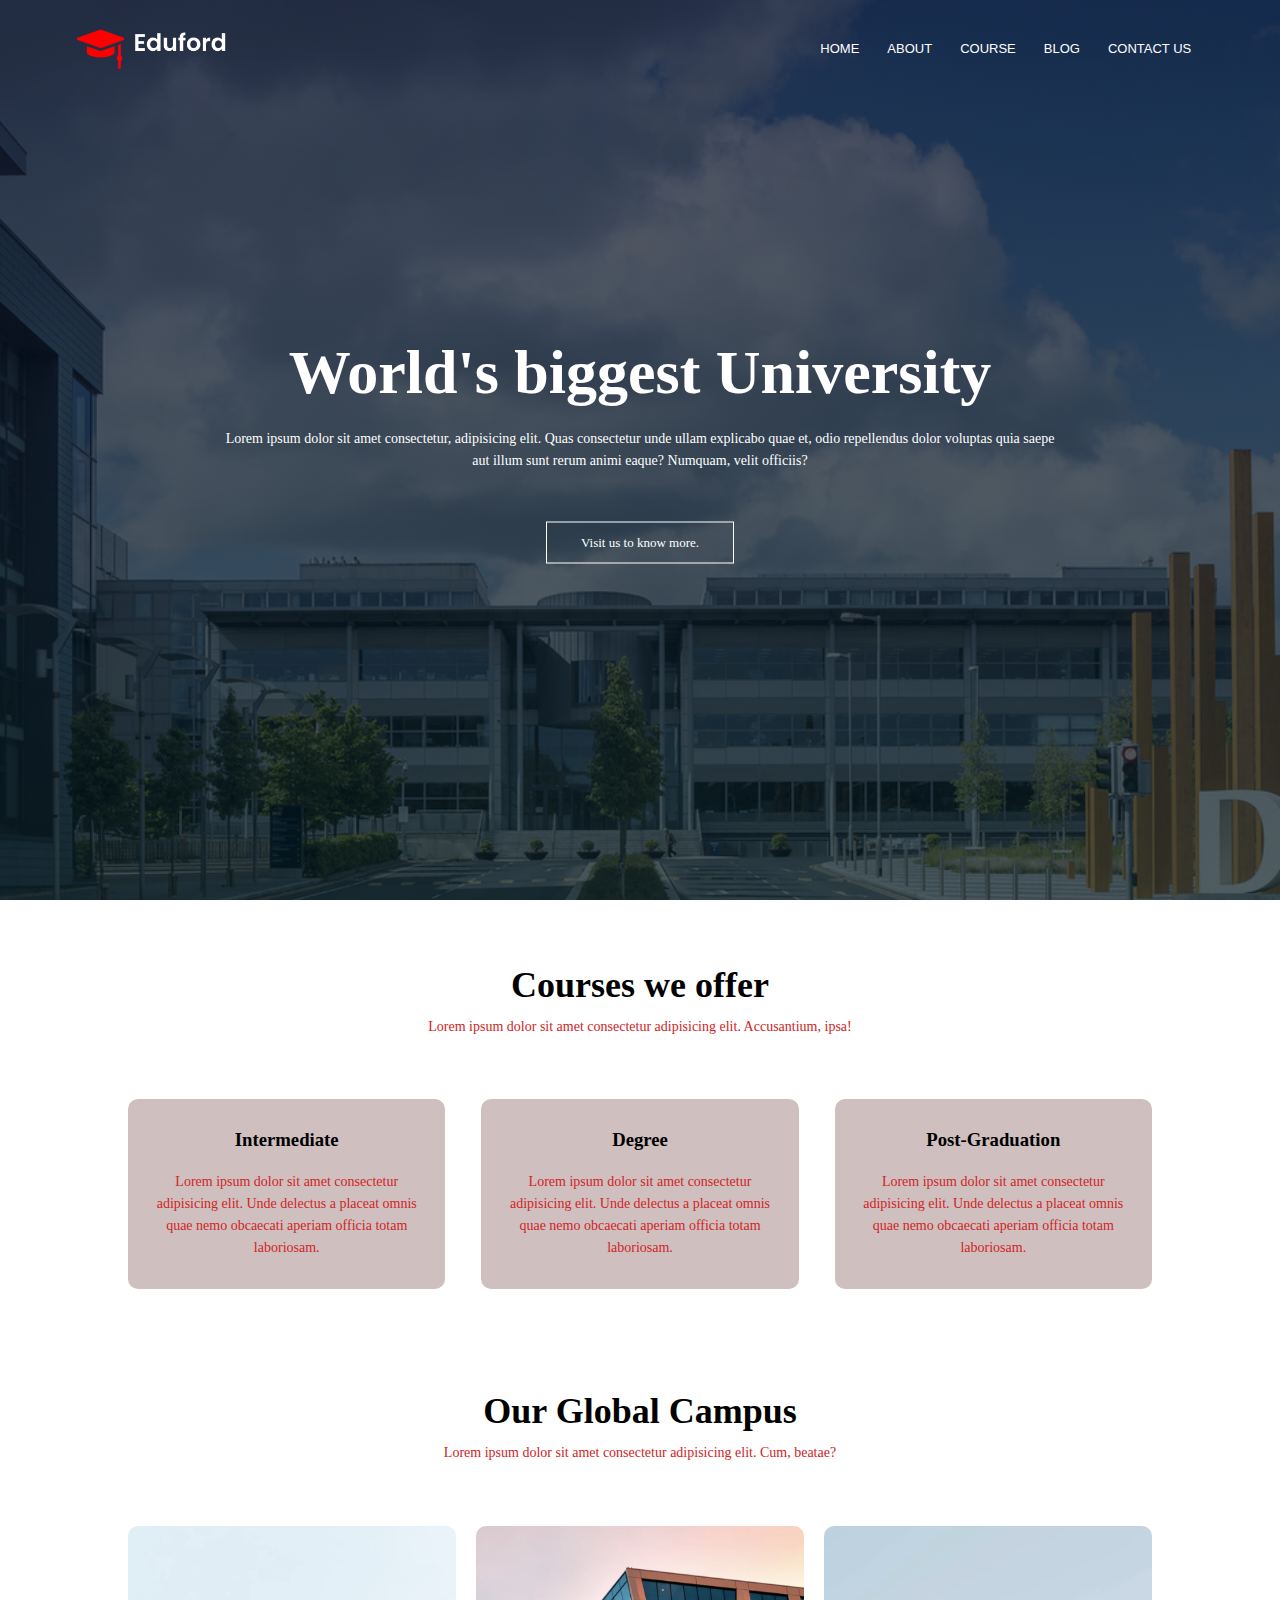
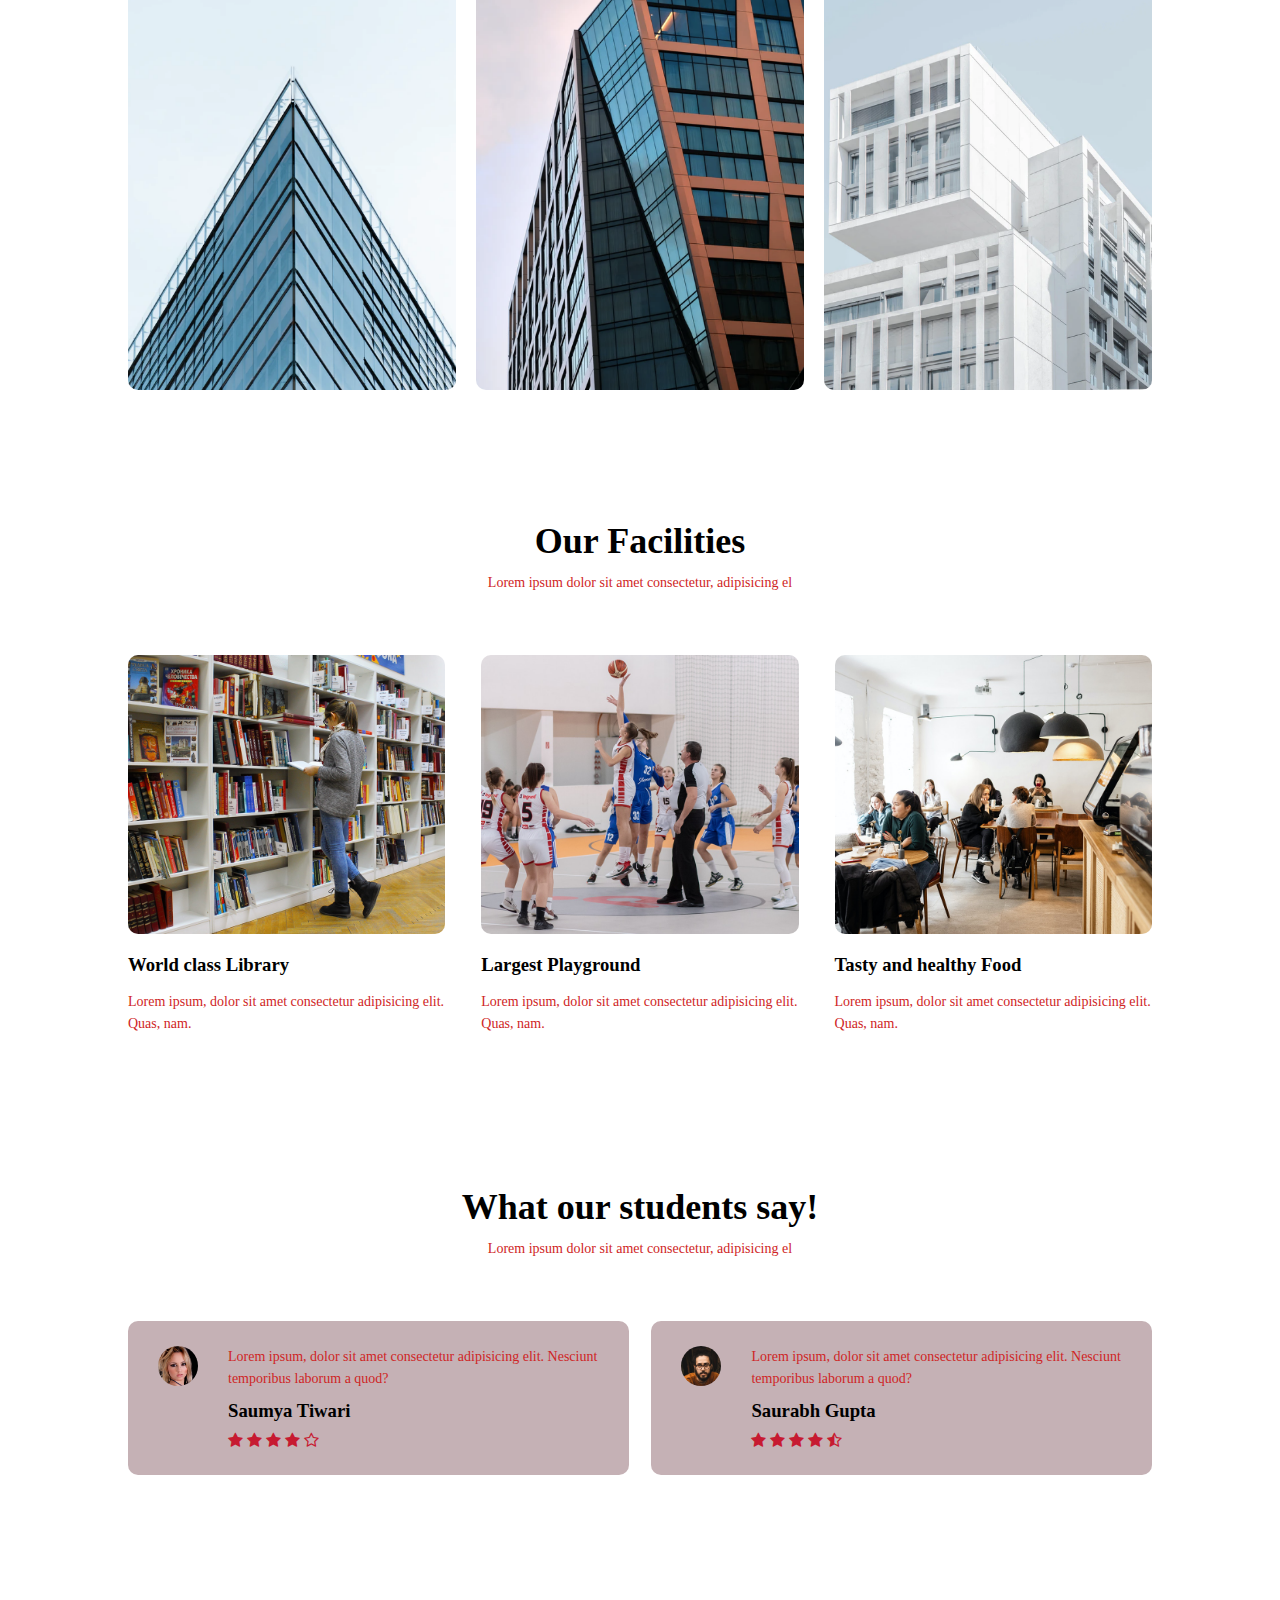
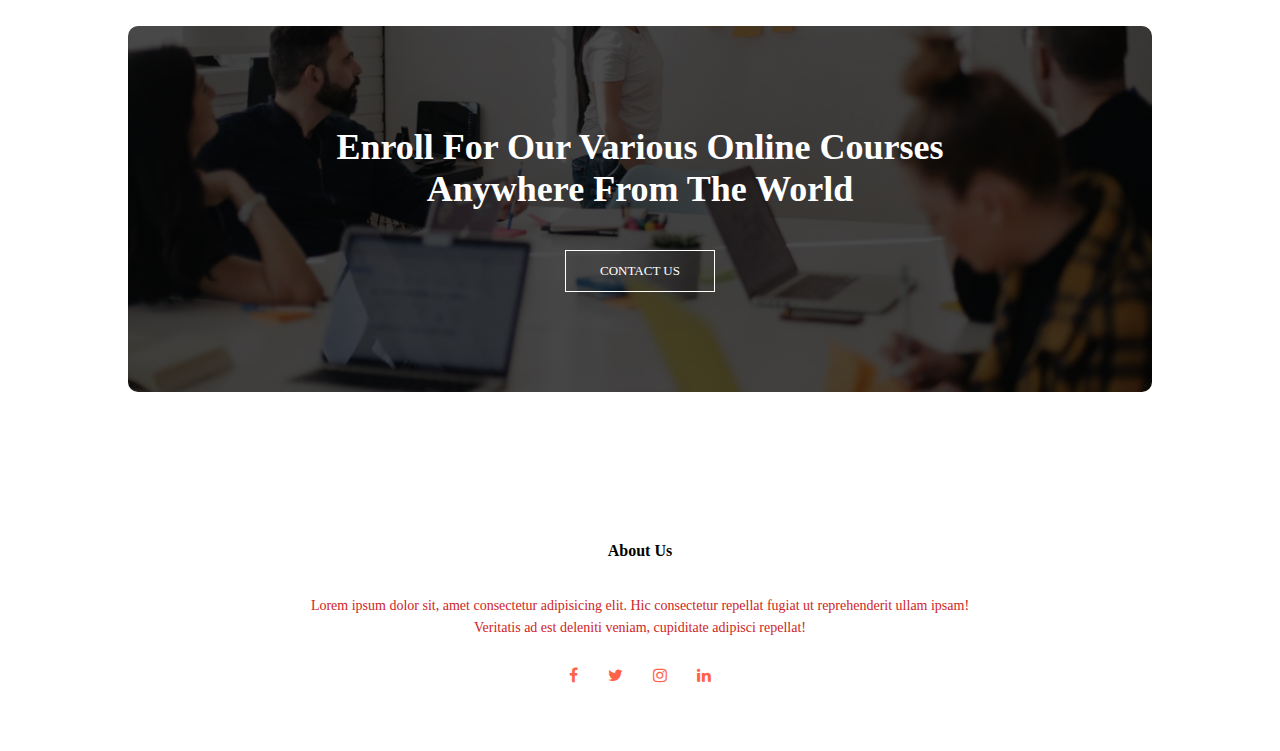
<file: College website/index.html>
<!DOCTYPE html>
<html lang="en">

<head>
    <meta charset="UTF-8">
    <meta http-equiv="X-UA-Compatible" content="IE=edge">
    <meta name="viewport" content="width=device-width, initial-scale=1.0">
    <title>University Website</title>
    <link rel="stylesheet" href="style.css">
    <link rel="preconnect" href="https://fonts.googleapis.com">
    <link rel="preconnect" href="https://fonts.gstatic.com" crossorigin>
    <link rel="stylesheet"
        href="https://stackpath.bootstrapcdn.com/font-awesome/4.7.0/css/font-awesome.min.css">

</head>

<body>
    <section class="header">
        <nav>
            <a href="index.html"><img src="images/logo.png" alt="image"></a>
            <div class="nav-links" id="navLinks">
                <i class="fa fa-times" onclick="hideMenu()"></i>
                <ul>
                    <li><a href="index.html">HOME</a></li>
                    <li><a href="about.html">ABOUT</a></li>
                    <li><a href="course.html">COURSE</a></li>
                    <li><a href="blog.html">BLOG</a></li>
                    <li><a href="contact.html">CONTACT US</a></li>
                </ul>
            </div>
            <i class="fa fa-bars" onclick="showMenu()"></i>
        </nav>
        <div class="text-box">
            <h1>World's biggest University</h1>
            <p>Lorem ipsum dolor sit amet consectetur, adipisicing elit. Quas consectetur unde ullam explicabo quae et,
                odio repellendus dolor voluptas quia saepe <br> aut illum sunt rerum animi eaque? Numquam, velit
                officiis?
            </p>
            <a href="" class="hero-btn">Visit us to know more.</a>

        </div>
    </section>



    <!-- COURSE -->
    <section class="course">
        <h1>Courses we offer</h1>
        <p>Lorem ipsum dolor sit amet consectetur adipisicing elit. Accusantium, ipsa!</p>


        <div class="row">
            <div class="course-col">
                <h3>Intermediate</h3>
                <p>Lorem ipsum dolor sit amet consectetur adipisicing elit. Unde delectus a placeat omnis quae nemo
                    obcaecati aperiam officia totam laboriosam.</p>
            </div>


            <div class="course-col">
                <h3>Degree</h3>
                <p>Lorem ipsum dolor sit amet consectetur adipisicing elit. Unde delectus a placeat omnis quae nemo
                    obcaecati aperiam officia totam laboriosam.</p>
            </div>
            <div class="course-col">
                <h3>Post-Graduation</h3>
                <p>Lorem ipsum dolor sit amet consectetur adipisicing elit. Unde delectus a placeat omnis quae nemo
                    obcaecati aperiam officia totam laboriosam.</p>
            </div>

        </div>
    </section>



    <!-- Campus -->
    <section class="campus">
        <h1>Our Global Campus</h1>
        <p>Lorem ipsum dolor sit amet consectetur adipisicing elit. Cum, beatae?</p>
        <div class="row">
            <div class="campus-col">
                <img src="images/london.png" alt="image">
                <div class="layer">
                    <h3>LONDON</h3>
                </div>
            </div>
            <div class="campus-col">
                <img src="images/newyork.png" alt="image">
                <div class="layer">
                    <h3>NEW YORK</h3>
                </div>
            </div>
            <div class="campus-col">
                <img src="images/washington.png" alt="image">
                <div class="layer">
                    <h3>WASHINGTON</h3>
                </div>
            </div>
        </div>
    </section>




    <!-- Facilities -->


    <section class="facilities">
        <h1>Our Facilities</h1>
        <p>Lorem ipsum dolor sit amet consectetur, adipisicing el</p>
        <div class="row">
            <div class="facilities-col">
                <img src="images/library.png" alt="image">
                <h3>World class Library</h3>
                <p>Lorem ipsum, dolor sit amet consectetur adipisicing elit. Quas, nam.</p>
            </div>
            <div class="facilities-col">
                <img src="images/basketball.png" alt="image">
                <h3>Largest Playground</h3>
                <p>Lorem ipsum, dolor sit amet consectetur adipisicing elit. Quas, nam.</p>
            </div>
            <div class="facilities-col">
                <img src="images/cafeteria.png" alt="image">
                <h3>Tasty and healthy Food</h3>
                <p>Lorem ipsum, dolor sit amet consectetur adipisicing elit. Quas, nam.</p>
            </div>
        </div>

    </section>

    <!-- testimonials -->
    <section class="testimonials">
        <h1>What our students say!</h1>
        <p>Lorem ipsum dolor sit amet consectetur, adipisicing el</p>
        <div class="row">

            <div class="testimonial-col">
                <img src="images/user1.jpg" alt="image">
                <div>
                    <p>Lorem ipsum, dolor sit amet consectetur adipisicing elit. Nesciunt temporibus laborum a quod?</p>
                    <h3>Saumya Tiwari</h3>
                    <i class="fa fa-star"></i>
                    <i class="fa fa-star"></i>
                    <i class="fa fa-star"></i>
                    <i class="fa fa-star"></i>
                    <i class="fa fa-star-o"></i>
                </div>
            </div>
            <div class="testimonial-col">
                <img src="images/user2.jpg" alt="image">
                <div>
                    <p>Lorem ipsum, dolor sit amet consectetur adipisicing elit. Nesciunt temporibus laborum a quod?</p>
                    <h3>Saurabh Gupta</h3>
                    <i class="fa fa-star"></i>
                    <i class="fa fa-star"></i>
                    <i class="fa fa-star"></i>
                    <i class="fa fa-star"></i>
                    <i class="fa fa-star-half-o"></i>
                </div>
            </div>
        </div>
    </section>
    <!-- call to action -->
    <section class="cta">
        <h1>Enroll For Our Various Online Courses <br>Anywhere From The World</h1>
        <a href="" class="hero-btn">CONTACT US</a>
    </section>


    <!-- footer -->
    <section class="footer">
        <h4>About Us</h4>
        <p>Lorem ipsum dolor sit, amet consectetur adipisicing elit. Hic consectetur repellat fugiat ut reprehenderit
            ullam ipsam! <br>Veritatis ad est deleniti veniam, cupiditate adipisci repellat!</p>
        <div class="icons">
            <i class="fa fa-facebook"></i>
            <i class="fa fa-twitter"></i>
            <i class="fa fa-instagram"></i>
            <i class="fa fa-linkedin"></i>
        </div>
        <p></p>
    </section>




    <!-- Js code for toggle menu -->
    <script>
        var navLinks = document.getElementById("navLinks");
        function showMenu() {
            navLinks.style.right = "0";
        }
        function hideMenu() {
            navLinks.style.right = "-200px";
        }
    </script>
</body>

</html>
</file>
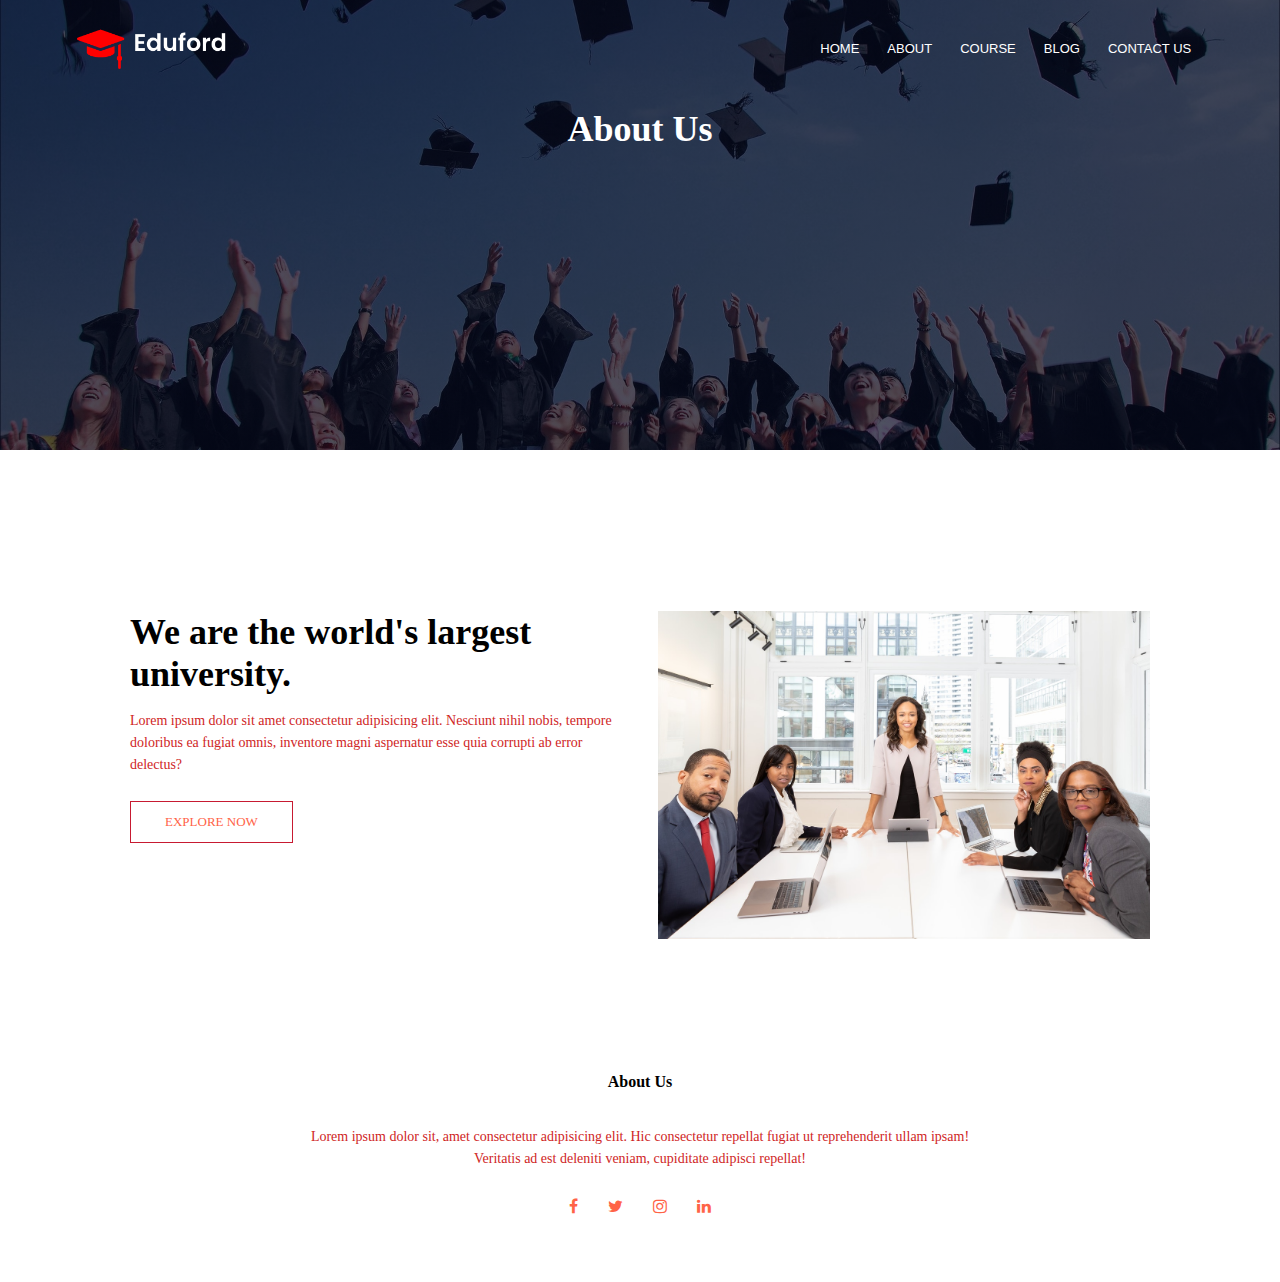
<file: College website/about.html>
<!DOCTYPE html>
<html lang="en">

<head>
    <meta charset="UTF-8">
    <meta http-equiv="X-UA-Compatible" content="IE=edge">
    <meta name="viewport" content="width=device-width, initial-scale=1.0">
    <title>University Website</title>
    <link rel="stylesheet" href="style.css">
    <link rel="preconnect" href="https://fonts.googleapis.com">
    <link rel="preconnect" href="https://fonts.gstatic.com" crossorigin>
    <link rel="stylesheet" href="https://stackpath.bootstrapcdn.com/font-awesome/4.7.0/css/font-awesome.min.css">

</head>

<body>
    <!-- headeer -->
    <section class="sub-header">
        <nav>
            <a href="index.html"><img src="images/logo.png" alt="image"></a>
            <div class="nav-links" id="navLinks">
                <i class="fa fa-times" onclick="hideMenu()"></i>
                <ul>
                    <li><a href="index.html">HOME</a></li>
                    <li><a href="about.html">ABOUT</a></li>
                    <li><a href="course.html">COURSE</a></li>
                    <li><a href="blog.html">BLOG</a></li>
                    <li><a href="contact.html">CONTACT US</a></li>
                </ul>
            </div>
            <i class="fa fa-bars" onclick="showMenu()"></i>
        </nav>
        <h1>About Us</h1>
    </section>


    <!-- about us content -->
    <section class="about-us">
        <div class="row">
            <div class="about-col">
                <h1>We are the world's largest university.</h1>
                <p>Lorem ipsum dolor sit amet consectetur adipisicing elit. Nesciunt nihil nobis, tempore doloribus ea
                    fugiat omnis, inventore magni aspernatur esse quia corrupti ab error delectus?</p>
                 <a href="" class="hero-btn red-btn">EXPLORE NOW</a>   
            </div>
            <div class="about-col">
                <img src="images/about.jpg" alt="image">

            </div>
        </div>
    </section>




    <!-- footer -->
    <section class="footer">
        <h4>About Us</h4>
        <p>Lorem ipsum dolor sit, amet consectetur adipisicing elit. Hic consectetur repellat fugiat ut reprehenderit
            ullam ipsam! <br>Veritatis ad est deleniti veniam, cupiditate adipisci repellat!</p>
        <div class="icons">
            <i class="fa fa-facebook"></i>
            <i class="fa fa-twitter"></i>
            <i class="fa fa-instagram"></i>
            <i class="fa fa-linkedin"></i>
        </div>
        <p></p>
    </section>




    <!-- Js code for toggle menu -->
    <script>
        var navLinks = document.getElementById("navLinks");
        function showMenu() {
            navLinks.style.right = "0";
        }
        function hideMenu() {
            navLinks.style.right = "-200px";
        }
    </script>
</body>

</html>
</file>
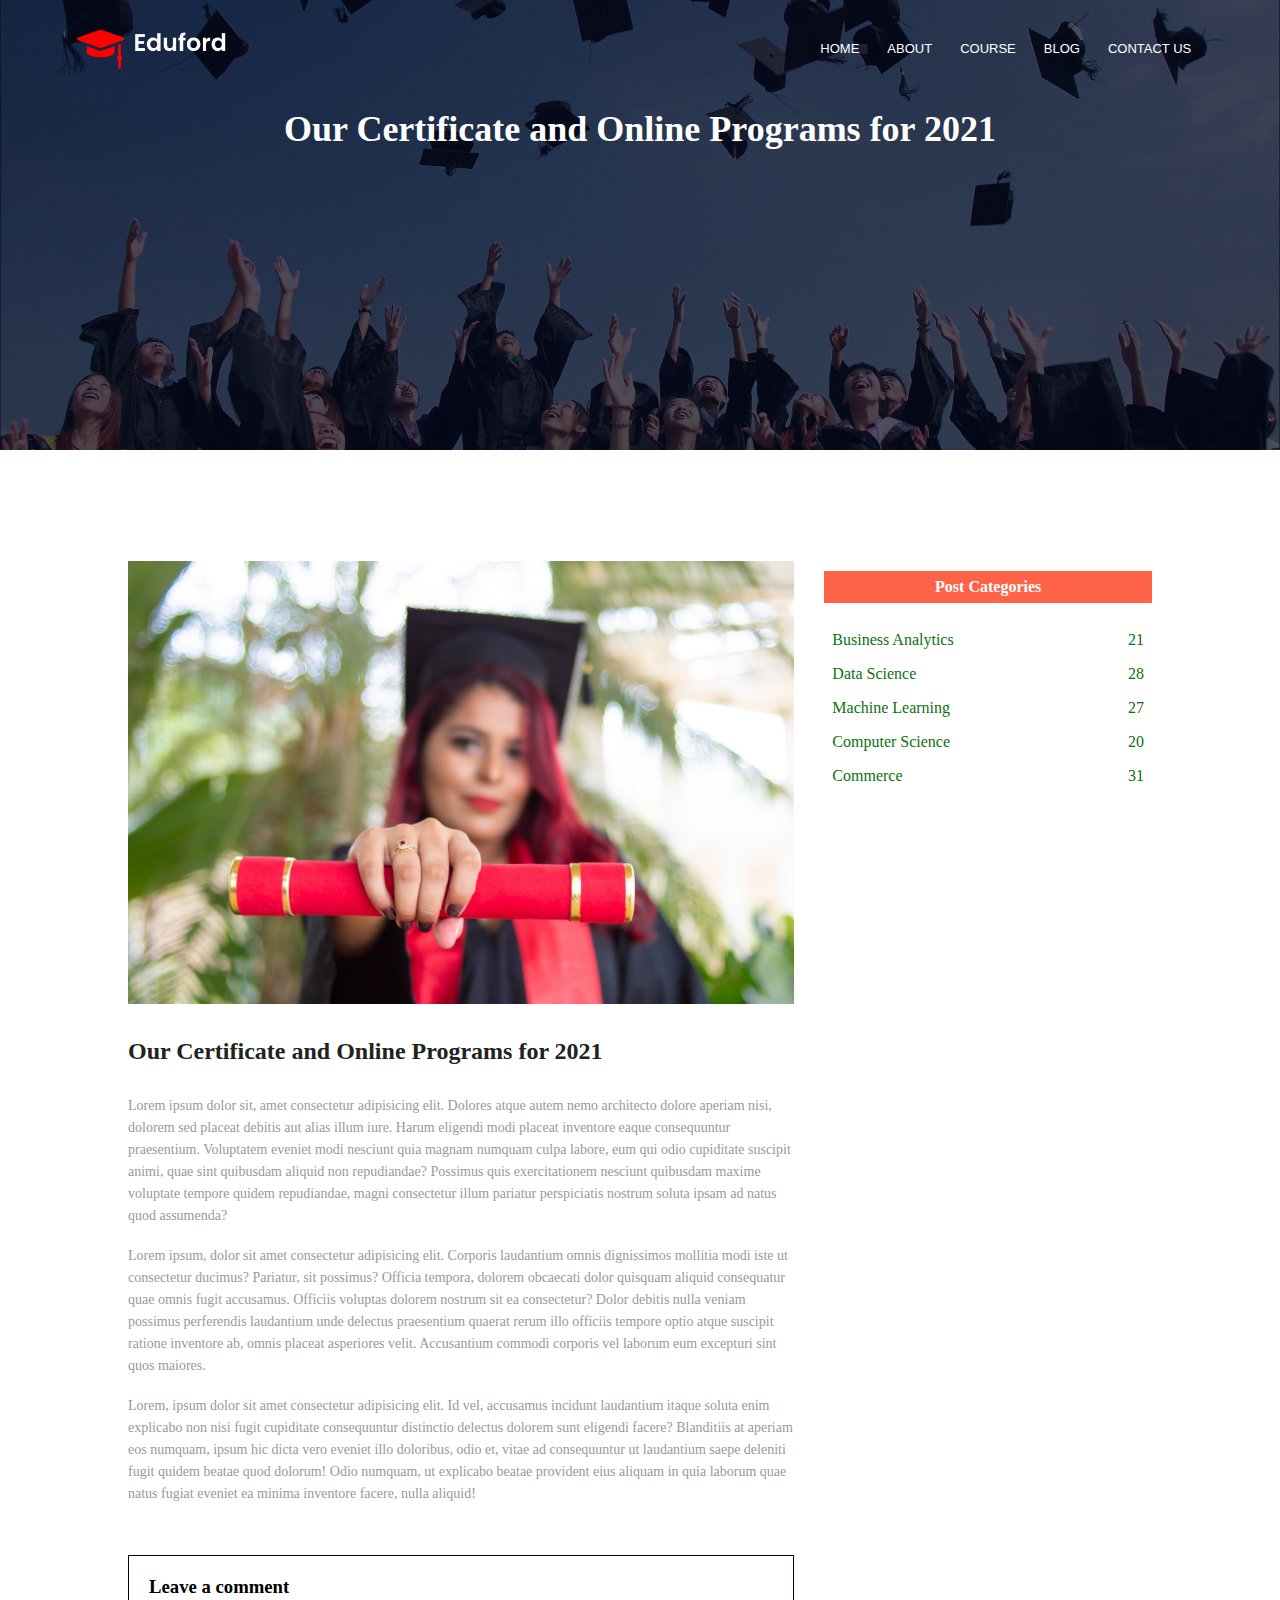
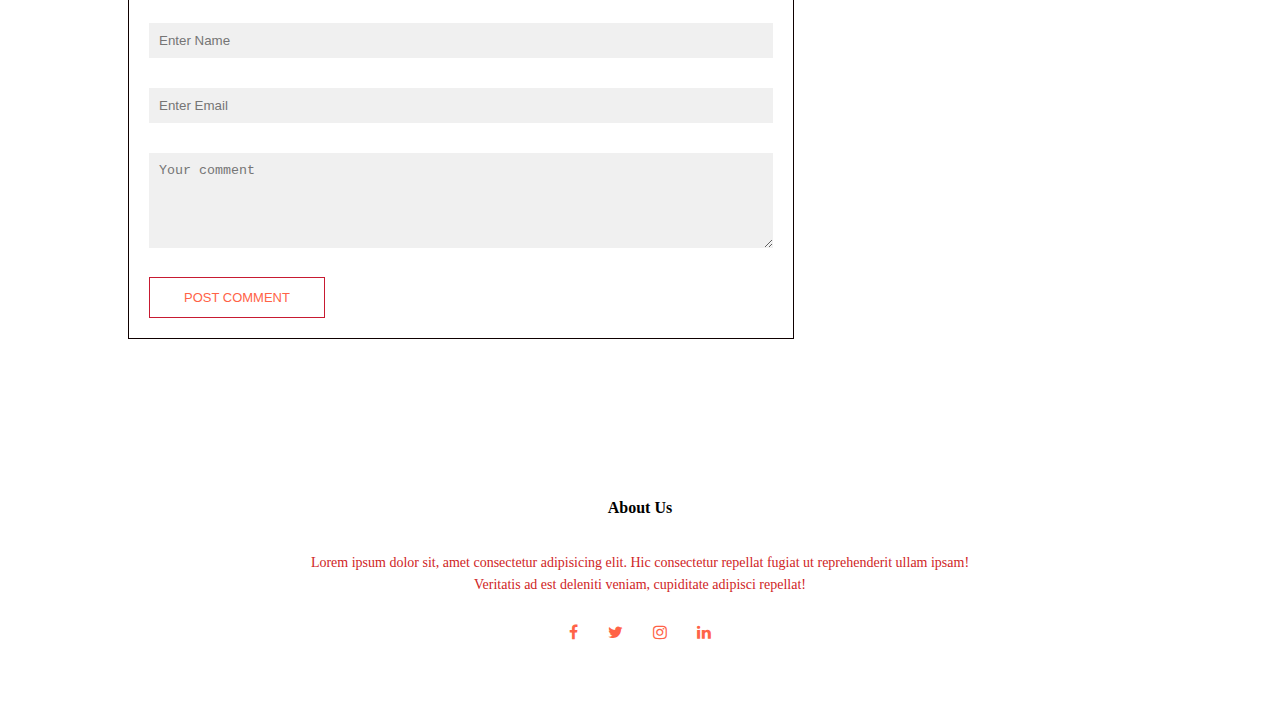
<file: College website/blog.html>
<!DOCTYPE html>
<html lang="en">

<head>
    <meta charset="UTF-8">
    <meta http-equiv="X-UA-Compatible" content="IE=edge">
    <meta name="viewport" content="width=device-width, initial-scale=1.0">
    <title>University Website</title>
    <link rel="stylesheet" href="style.css">
    <link rel="preconnect" href="https://fonts.googleapis.com">
    <link rel="preconnect" href="https://fonts.gstatic.com" crossorigin>
    <link rel="stylesheet" href="https://stackpath.bootstrapcdn.com/font-awesome/4.7.0/css/font-awesome.min.css">

</head>

<body>
    <!-- headeer -->
    <section class="sub-header">
        <nav>
            <a href="index.html"><img src="images/logo.png" alt="image"></a>
            <div class="nav-links" id="navLinks">
                <i class="fa fa-times" onclick="hideMenu()"></i>
                <ul>
                    <li><a href="index.html">HOME</a></li>
                    <li><a href="about.html">ABOUT</a></li>
                    <li><a href="course.html">COURSE</a></li>
                    <li><a href="blog.html">BLOG</a></li>
                    <li><a href="contact.html">CONTACT US</a></li>
                </ul>
            </div>
            <i class="fa fa-bars" onclick="showMenu()"></i>
        </nav>
        <h1>Our Certificate and Online Programs for 2021 </h1>
    </section>
    <!-- blog page content -->
    <section class="blog-content">
        <div class="row">
            <div class="blog-left">
                <img src="images/certificate.jpg" alt="image">
                <h2>Our Certificate and Online Programs for 2021 </h2>
                <p>Lorem ipsum dolor sit, amet consectetur adipisicing elit. Dolores atque autem nemo architecto dolore
                    aperiam nisi, dolorem sed placeat debitis aut alias illum iure. Harum eligendi modi placeat
                    inventore eaque consequuntur praesentium. Voluptatem eveniet modi nesciunt quia magnam numquam culpa
                    labore, eum qui odio cupiditate suscipit animi, quae sint quibusdam aliquid non repudiandae?
                    Possimus quis exercitationem nesciunt quibusdam maxime voluptate tempore quidem repudiandae, magni
                    consectetur illum pariatur perspiciatis nostrum soluta ipsam ad natus quod assumenda?</p>
                <br>
                <p>Lorem ipsum, dolor sit amet consectetur adipisicing elit. Corporis laudantium omnis dignissimos
                    mollitia modi iste ut consectetur ducimus? Pariatur, sit possimus? Officia tempora, dolorem
                    obcaecati dolor quisquam aliquid consequatur quae omnis fugit accusamus. Officiis voluptas dolorem
                    nostrum sit ea consectetur? Dolor debitis nulla veniam possimus perferendis laudantium unde delectus
                    praesentium quaerat rerum illo officiis tempore optio atque suscipit ratione inventore ab, omnis
                    placeat asperiores velit. Accusantium commodi corporis vel laborum eum excepturi sint quos maiores.
                </p>
                <br>
                <p>
                    Lorem, ipsum dolor sit amet consectetur adipisicing elit. Id vel, accusamus incidunt laudantium
                    itaque soluta enim explicabo non nisi fugit cupiditate consequuntur distinctio delectus dolorem sunt
                    eligendi facere? Blanditiis at aperiam eos numquam, ipsum hic dicta vero eveniet illo doloribus,
                    odio et, vitae ad consequuntur ut laudantium saepe deleniti fugit quidem beatae quod dolorum! Odio
                    numquam, ut explicabo beatae provident eius aliquam in quia laborum quae natus fugiat eveniet ea
                    minima inventore facere, nulla aliquid!
                </p>
                <div class="comment-box">
                    <h3>Leave a comment</h3>
                    <form action="" class="comment-form">
                        <input type="text" placeholder="Enter Name">
                        <input type="email" placeholder="Enter Email">
                        <textarea rows="5" placeholder="Your comment"></textarea>
                        <button type="submit" class="hero-btn red-btn">POST COMMENT</button>
                    </form>
                </div>


            </div>
            <div class="blog-right">
                <h3>Post Categories</h3>
                <div>
                    <span>Business Analytics</span>
                    <span>21</span>
                </div>
                <div>
                    <span>Data Science</span>
                    <span>28</span>
                </div>
                <div>
                    <span>Machine Learning</span>
                    <span>27</span>
                </div>
                <div>
                    <span>Computer Science</span>
                    <span>20</span>
                </div>
                <div>
                    <span>Commerce</span>
                    <span>31</span>
                </div>
            </div>
        </div>
    </section>





    <!-- footer -->
    <section class="footer">
        <h4>About Us</h4>
        <p>Lorem ipsum dolor sit, amet consectetur adipisicing elit. Hic consectetur repellat fugiat ut reprehenderit
            ullam ipsam! <br>Veritatis ad est deleniti veniam, cupiditate adipisci repellat!</p>
        <div class="icons">
            <i class="fa fa-facebook"></i>
            <i class="fa fa-twitter"></i>
            <i class="fa fa-instagram"></i>
            <i class="fa fa-linkedin"></i>
        </div>
        <p></p>
    </section>




    <!-- Js code for toggle menu -->
    <script>
        var navLinks = document.getElementById("navLinks");
        function showMenu() {
            navLinks.style.right = "0";
        }
        function hideMenu() {
            navLinks.style.right = "-200px";
        }
    </script>
</body>

</html>
</file>
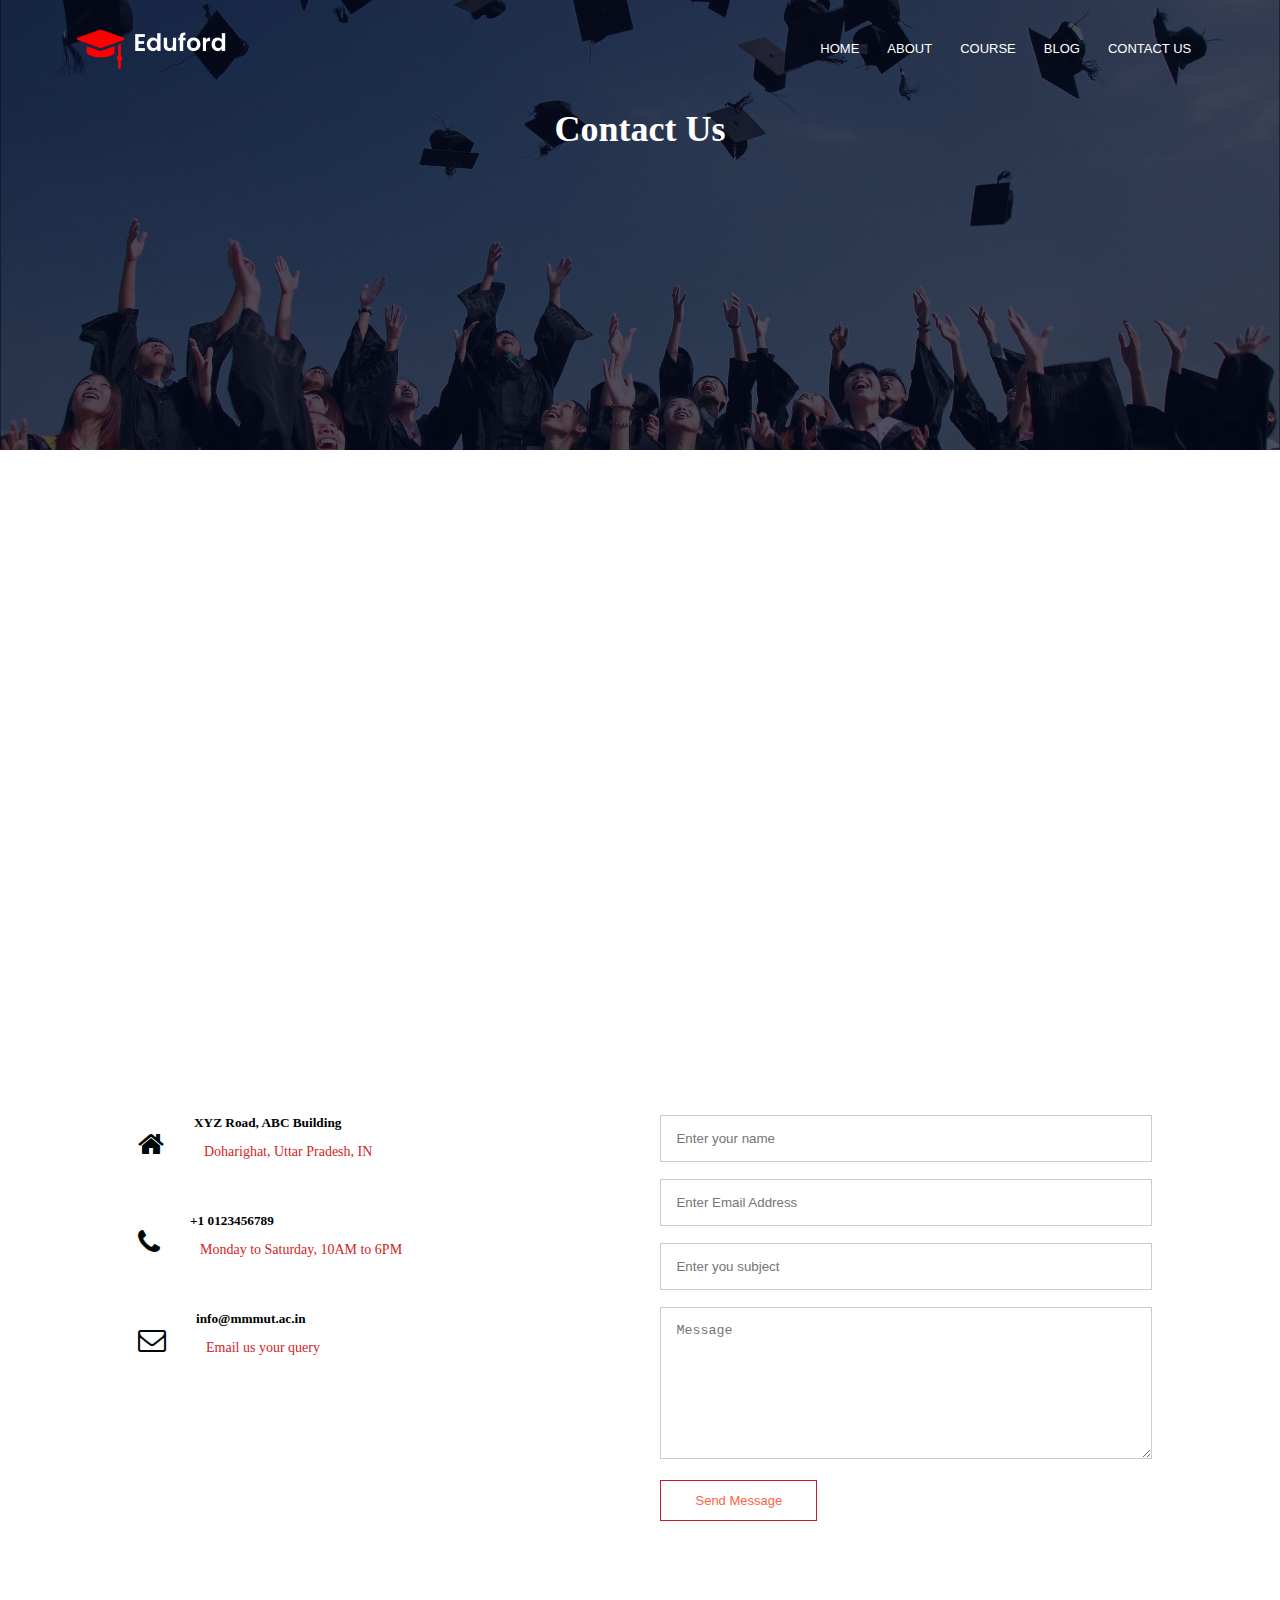
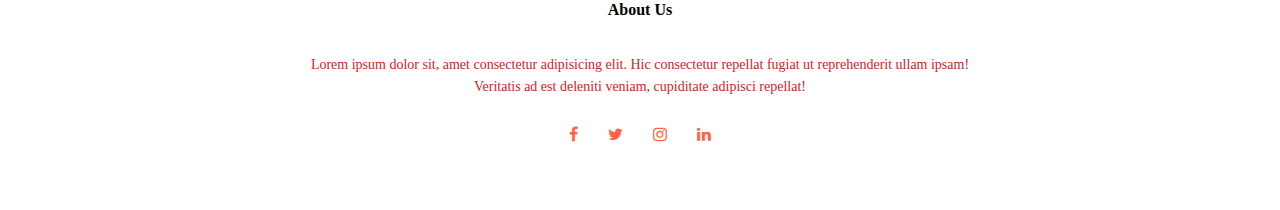
<file: College website/contact.html>
<!DOCTYPE html>
<html lang="en">

<head>
    <meta charset="UTF-8">
    <meta http-equiv="X-UA-Compatible" content="IE=edge">
    <meta name="viewport" content="width=device-width, initial-scale=1.0">
    <title>University Website</title>
    <link rel="stylesheet" href="style.css">
    <link rel="preconnect" href="https://fonts.googleapis.com">
    <link rel="preconnect" href="https://fonts.gstatic.com" crossorigin>
    <link rel="stylesheet" href="https://stackpath.bootstrapcdn.com/font-awesome/4.7.0/css/font-awesome.min.css">

</head>

<body>
    <!-- header -->
    <section class="sub-header">
        <nav>
            <a href="index.html"><img src="images/logo.png" alt="image"></a>
            <div class="nav-links" id="navLinks">
                <i class="fa fa-times" onclick="hideMenu()"></i>
                <ul>
                    <li><a href="index.html">HOME</a></li>
                    <li><a href="about.html">ABOUT</a></li>
                    <li><a href="course.html">COURSE</a></li>
                    <li><a href="blog.html">BLOG</a></li>
                    <li><a href="contact.html">CONTACT US</a></li>
                </ul>
            </div>
            <i class="fa fa-bars" onclick="showMenu()"></i>
        </nav>
        <h1>Contact Us</h1>
    </section>
    <!-- contact-us -->
    <section class="location">
        <iframe
            src="https://www.google.com/maps/embed?pb=!1m18!1m12!1m3!1d28624.220147946828!2d83.49240724149602!3d26.26077027486086!2m3!1f0!2f0!3f0!3m2!1i1024!2i768!4f13.1!3m3!1m2!1s0x399181eb95a0ea23%3A0xd0cee95c8b994890!2sDohrighat%2C%20Uttar%20Pradesh!5e0!3m2!1sen!2sin!4v1629024582561!5m2!1sen!2sin"
            width="600" height="450" style="border:0;" allowfullscreen="" loading="lazy"></iframe>
    </section>
    <section class="contact-us">
        <div class="row">
            <div class="contact-col">
                <div>
                    <i class="fa fa-home"></i>
                    <span>
                        <h5>XYZ Road, ABC Building</h5>
                        <p>Doharighat, Uttar Pradesh, IN</p>
                    </span>
                </div>
                <div>
                    <i class="fa fa-phone"></i>
                    <span>
                        <h5>+1 0123456789</h5>
                        <p>Monday to Saturday, 10AM to 6PM</p>
                    </span>
                </div>
                <div>
                    <i class="fa fa-envelope-o"></i>
                    <span>
                        <h5>info@mmmut.ac.in</h5>
                        <p>Email us your query</p>
                    </span>
                </div>
            </div>
            <div class="contact-col">
                <form action="formhandler.php" method="post">
                    <input type="text" name="name" placeholder="Enter your name">
                    <input type="email" name="email" placeholder="Enter Email Address" required>
                    <input type="text" name="subject" placeholder="Enter you subject">
                    <textarea rows="8" name="message" placeholder="Message" required></textarea>
                    <button type="submit" class="hero-btn red-btn">Send Message</button>
                </form>
            </div>
        </div>
    </section>



    <!-- footer -->
    <section class="footer">
        <h4>About Us</h4>
        <p>Lorem ipsum dolor sit, amet consectetur adipisicing elit. Hic consectetur repellat fugiat ut reprehenderit
            ullam ipsam! <br>Veritatis ad est deleniti veniam, cupiditate adipisci repellat!</p>
        <div class="icons">
            <i class="fa fa-facebook"></i>
            <i class="fa fa-twitter"></i>
            <i class="fa fa-instagram"></i>
            <i class="fa fa-linkedin"></i>
        </div>
        <p></p>
    </section>




    <!-- Js code for toggle menu -->
    <script>
        var navLinks = document.getElementById("navLinks");
        function showMenu() {
            navLinks.style.right = "0";
        }
        function hideMenu() {
            navLinks.style.right = "-200px";
        }
    </script>
</body>

</html>
</file>
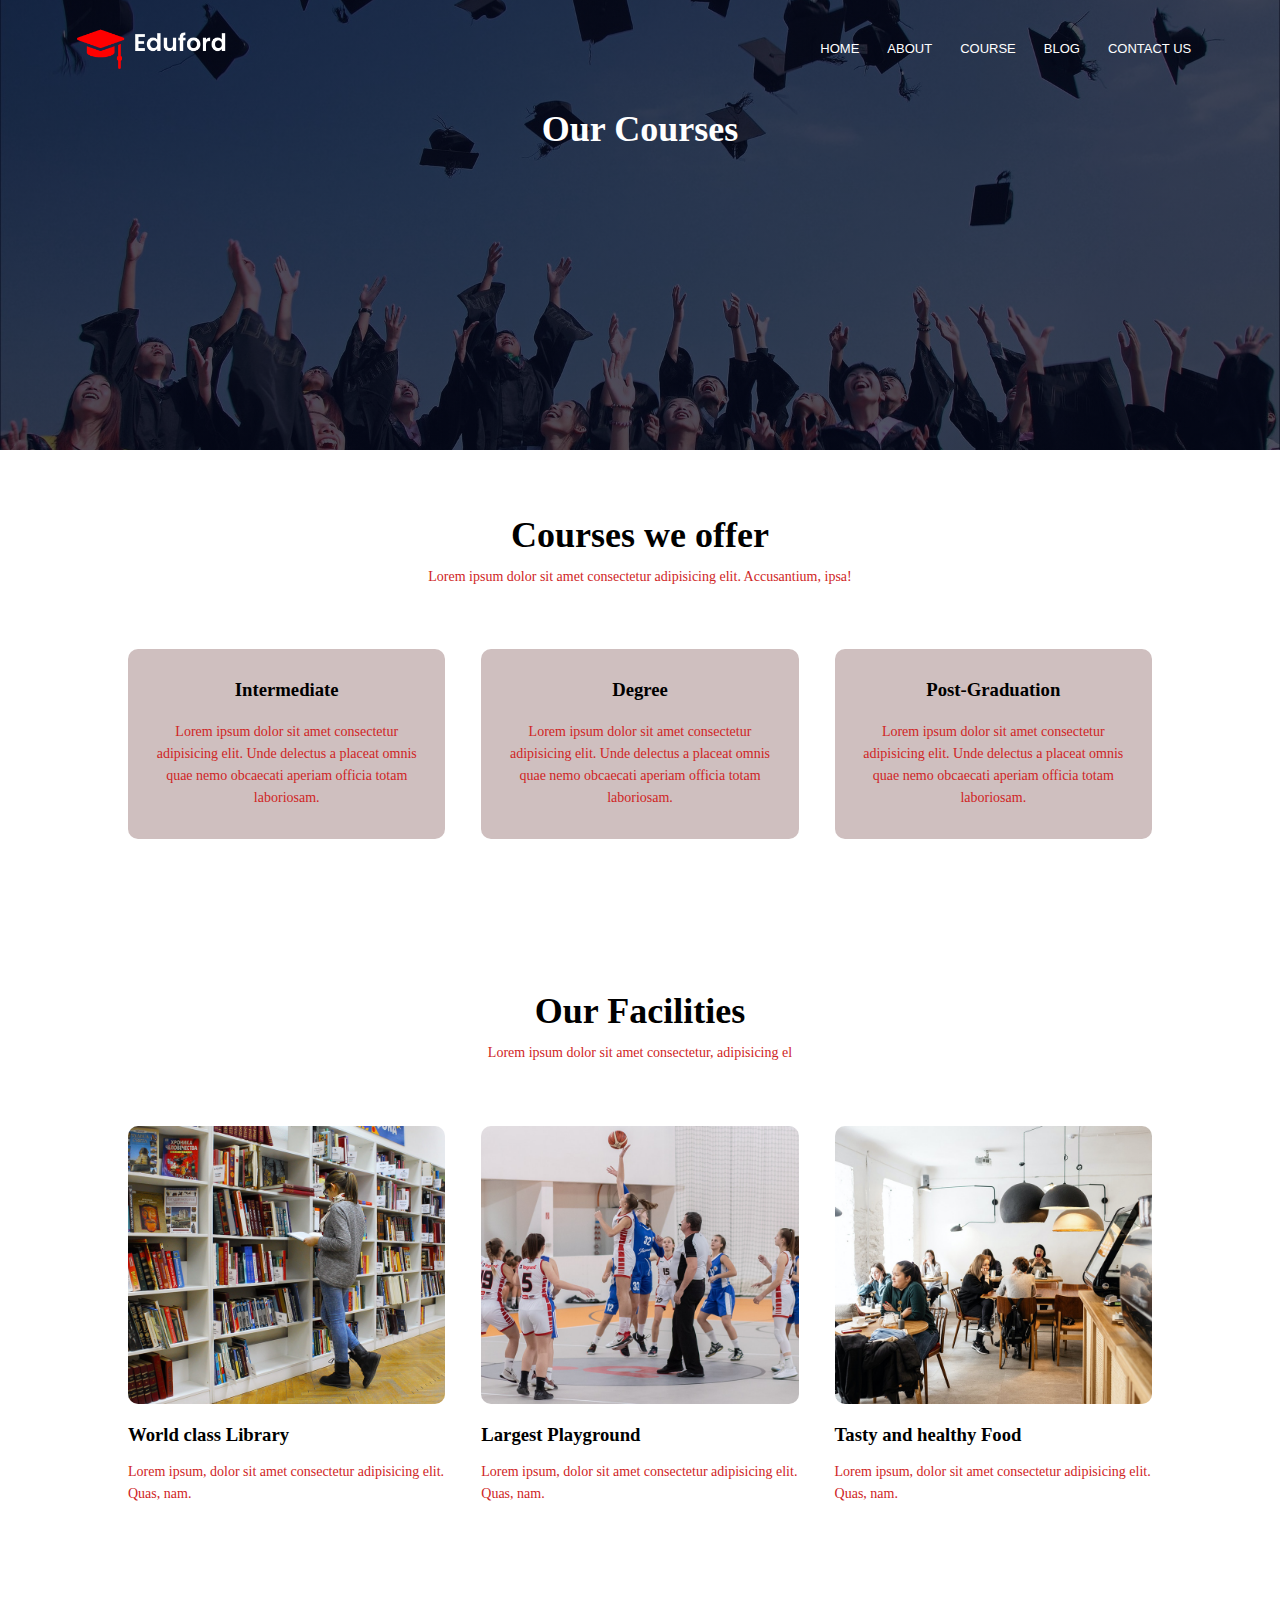
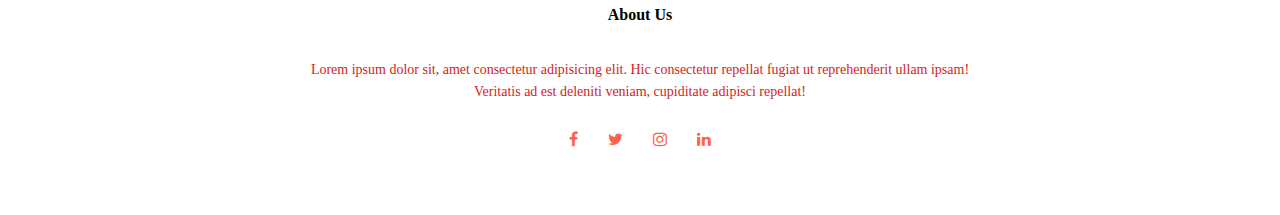
<file: College website/course.html>
<!DOCTYPE html>
<html lang="en">

<head>
    <meta charset="UTF-8">
    <meta http-equiv="X-UA-Compatible" content="IE=edge">
    <meta name="viewport" content="width=device-width, initial-scale=1.0">
    <title>University Website</title>
    <link rel="stylesheet" href="style.css">
    <link rel="preconnect" href="https://fonts.googleapis.com">
    <link rel="preconnect" href="https://fonts.gstatic.com" crossorigin>
    <link rel="stylesheet" href="https://stackpath.bootstrapcdn.com/font-awesome/4.7.0/css/font-awesome.min.css">

</head>

<body>
    <!-- headeer -->
    <section class="sub-header">
        <nav>
            <a href="index.html"><img src="images/logo.png" alt="image"></a>
            <div class="nav-links" id="navLinks">
                <i class="fa fa-times" onclick="hideMenu()"></i>
                <ul>
                    <li><a href="index.html">HOME</a></li>
                    <li><a href="about.html">ABOUT</a></li>
                    <li><a href="course.html">COURSE</a></li>
                    <li><a href="blog.html">BLOG</a></li>
                    <li><a href="contact.html">CONTACT US</a></li>
                </ul>
            </div>
            <i class="fa fa-bars" onclick="showMenu()"></i>
        </nav>
        <h1>Our Courses</h1>
    </section>
    <!-- Courses -->

<section class="course">
        <h1>Courses we offer</h1>
        <p>Lorem ipsum dolor sit amet consectetur adipisicing elit. Accusantium, ipsa!</p>


        <div class="row">
            <div class="course-col">
                <h3>Intermediate</h3>
                <p>Lorem ipsum dolor sit amet consectetur adipisicing elit. Unde delectus a placeat omnis quae nemo
                    obcaecati aperiam officia totam laboriosam.</p>
            </div>


            <div class="course-col">
                <h3>Degree</h3>
                <p>Lorem ipsum dolor sit amet consectetur adipisicing elit. Unde delectus a placeat omnis quae nemo
                    obcaecati aperiam officia totam laboriosam.</p>
            </div>
            <div class="course-col">
                <h3>Post-Graduation</h3>
                <p>Lorem ipsum dolor sit amet consectetur adipisicing elit. Unde delectus a placeat omnis quae nemo
                    obcaecati aperiam officia totam laboriosam.</p>
            </div>

        </div>
    </section>

    <!-- facilities -->
    <section class="facilities">
        <h1>Our Facilities</h1>
        <p>Lorem ipsum dolor sit amet consectetur, adipisicing el</p>
        <div class="row">
            <div class="facilities-col">
                <img src="images/library.png" alt="image">
                <h3>World class Library</h3>
                <p>Lorem ipsum, dolor sit amet consectetur adipisicing elit. Quas, nam.</p>
            </div>
            <div class="facilities-col">
                <img src="images/basketball.png" alt="image">
                <h3>Largest Playground</h3>
                <p>Lorem ipsum, dolor sit amet consectetur adipisicing elit. Quas, nam.</p>
            </div>
            <div class="facilities-col">
                <img src="images/cafeteria.png" alt="image">
                <h3>Tasty and healthy Food</h3>
                <p>Lorem ipsum, dolor sit amet consectetur adipisicing elit. Quas, nam.</p>
            </div>
        </div>

    </section>

   



    <!-- footer -->
    <section class="footer">
        <h4>About Us</h4>
        <p>Lorem ipsum dolor sit, amet consectetur adipisicing elit. Hic consectetur repellat fugiat ut reprehenderit
            ullam ipsam! <br>Veritatis ad est deleniti veniam, cupiditate adipisci repellat!</p>
        <div class="icons">
            <i class="fa fa-facebook"></i>
            <i class="fa fa-twitter"></i>
            <i class="fa fa-instagram"></i>
            <i class="fa fa-linkedin"></i>
        </div>
        <p></p>
    </section>




    <!-- Js code for toggle menu -->
    <script>
        var navLinks = document.getElementById("navLinks");
        function showMenu() {
            navLinks.style.right = "0";
        }
        function hideMenu() {
            navLinks.style.right = "-200px";
        }
    </script>
</body>

</html>
</file>
<file: College website/style.css>
*{
    margin: 0;
    padding: 0;
}
.header{
    min-height: 100vh;
    width: 100%;
    background-image: linear-gradient(rgba(4,9,30,0.7),rgba(4, 24, 30, 0.7)), url(images/banner.png);
    background-position: center;
    block-size: cover;
    position: relative;
}
nav{
    display: flex;
    padding: 2% 6%;
    justify-content: space-between;
    align-items: center;
}
nav img{
    width: 150px;
}
.nav-links{
    flex: 1;
    text-align: right;

}
.nav-links ul li{
    list-style: none;
    display: inline-block;
    padding: 8px 12px;
    position: relative;
}
.nav-links ul li a{
    color: white;
    text-decoration: none;
    font-size: 13px;
    font-family: 'Poppins', sans-serif;
}
.nav-links ul li::after{
    content: '';
    width: 0;
    height: 2px;
    background: red;
    display: block;
    margin: auto;
    transition: 0.5s;
}
.nav-links ul li:hover::after{
    width: 100%;
}
.text-box{
    width: 90%;
    color: white;
    position: absolute;
    top: 50%;
    left: 50%;
    transform: translate(-50%,-50%);
    text-align: center;
}
.text-box h1{
    font-size: 62px;
}
.text-box p{
    margin: 10px 0 40px;
    font-size: 14px;
    color: white;
}
.hero-btn{
    display: inline-block;
    text-decoration: none;
    color: white;
    border: 1px solid white;
    padding: 12px 34px;
    font-size: 13px;
    background: transparent;
    position: relative;
    cursor: pointer;
    background: transparent;
}
.hero-btn:hover{
    border: 1px solid tan;
    background: tomato;
    transition: 1s;
}
nav .fa{
    display: none;
}
@media (max-width: 700px){
    .text-box h1{
        font-size: 20px;
    }
    .nav-links ul li{
        display: block;
    }
    .nav-links{
        position: fixed;
        background: rgb(199, 218, 216);
        width: 200px;
        top: 0;
        right: -200px;
        text-align: left;
        z-index: 2;
        transition: 1s;

    }
    nav .fa{
        display: block;
        color: rgb(7, 7, 6);
        margin: 10px;
        font-size: 22px;
        cursor: pointer;
    }
    .nav-links ul{
        padding: 30px;
    }
}
/* course */
.course{
    width: 80%;
    margin: auto;
    text-align: center;
    padding-top: 5%;
    
}
h1{
    font-size: 36px;
    font-weight: 600;
}
p{
    color: rgb(207, 37, 37);
    font-size: 14px;
    font-weight: 300;
    line-height: 22px;
    padding: 10px;

}
.row{
    margin-top: 5%;
    display: flex;
    justify-content: space-between;

}
.course-col{
    flex-basis: 31%;
    background: rgb(207, 191, 191);
    border-radius: 10px;
    margin-bottom: 5%;
    padding: 20px 12px;
    box-sizing: border-box;
    transition: 0.5s;
}
h3{
    text-align: center;
    font-weight: 600;
    margin: 10px 0;
}
.course-col:hover{
    box-shadow: 0 0 20px 0px rgb(68, 64, 64);
}
@media(max-width: 700px){
    .row{
        flex-direction: column;
    }
}
/* campus */


.campus{
    width: 80%;
    margin: auto;
    text-align: center;
    padding-top: 50px;
}
.campus-col{
    flex-basis: 32%;
    border-radius: 10px;
    margin-bottom: 30px;
    position: relative;
    overflow: hidden;
}
.campus-col img{
    width: 100%;
    display: block;
}
.layer{
    background: transparent;
    height: 100%;
    width: 100%;
    position: absolute;
    top: 0;
    left: 0;
    transition: 0.5s;
}
.layer:hover{
    background: rgba(225,0,0,0.7);
    
}
.layer h3{
    width: 100%;
    font-weight: 500px;
    color: white;
    font-size: 26px;
    bottom: 0;
    left: 50%;
    transform: translateX(-50%);
    position: absolute;
    opacity: 0;
    transition: 0.5s;
}
.layer:hover h3{
    bottom: 49%;
    opacity: 1;
}
      /* facilities */
.facilities{
    width: 80%;
    margin: auto;
    text-align: center;
    padding-top: 100px;
}      
.facilities-col{
    flex-basis: 31%;
    border-radius: 10px;
    margin-bottom: 5%;
    text-align: left;
}
.facilities-col img{
    width: 100%;
    border-radius: 10px;
}
.facilities-col p{
    padding: 0;
}
.facilities-col h3{
    margin-top: 16px;
    margin-bottom: 15px;
    text-align: left;
}


/* testimonials */


.testimonials{
    width: 80%;
    margin: auto;
    padding-top: 100px;
    text-align: center;
}
.testimonial-col{
    flex-basis: 44%;
    border-radius: 10px;
    margin-bottom: 5%;
    text-align: left;
    background: rgb(197, 177, 181);
    padding: 25px;
    cursor: pointer;
    display: flex;
}
.testimonial-col img{
    height: 40px;
    margin-left: 5px;
    margin-right: 30px;
    border-radius: 50%;
}
.testimonial-col p{
    padding: 0;
}
.testimonial-col h3{
    text-align: left;
}
.testimonial-col .fa{
    color: rgb(199, 26, 49);
}
@media (max-width:700px){
    .testimonial-col img{
        margin-left: 0px;
        margin-right: 15px;
    }
}


/* call to action */
.cta{
    margin: 100px auto;
    width: 80%;
    background-image: linear-gradient(rgba(0,0,0,0.7),rgba(0,0,0,0.7)),url(images/banner2.jpg);
    background-position: center;
    background-size: cover;
    border-radius: 10px;
    text-align: center;
    padding: 100px 0;
}
.cta h1{
    color: white;
    margin-bottom: 40px;
    padding: 0;
}
@media(max-width:700px){
    .cta h1{
        font-size: 24px;
    }
}

/* footer */
.footer{
    width: 100%;
    text-align: center;
    padding: 30px 0;
}
.footer h4{
    margin-bottom: 25px;
    margin-top: 20px;
    font-weight: 600;
}
.icons .fa{
    color: tomato;
    margin: 0 13px;
    cursor: pointer;
    padding: 18px 0;
}



/* about us page */

.sub-header{
    height: 50vh;
    width: 100%;
    background-image: linear-gradient(rgba(4,9,30,0.7),rgba(4,9,30,0.7)), url('images/background.jpg');
    background-position: center;
    background-size: cover;
    text-align: center;
    color: white;
}
.sub-header h1{
    margin-top: 10px;
}
.about-us{
    width: 80%;
    margin: auto;
    padding-top: 80px;
    padding-bottom: 50px;
}
.about-col{
    flex-basis: 48%;
    padding: 30px 2px;
}
.about-col img{
    width: 100%;
}
.about-col h1{
    padding-top: 0;
}
.about-col p{
    padding: 15px 0 25px;
}
.red-btn{
    border: 1px solid rgb(199, 26, 49);
    background: transparent;
    color: tomato;
}
.red-btn:hover{
    color: white;
}
/* blog-content */
.blog-content{
    width: 80%;
    margin: auto;
    padding: 60px 0;
}
.blog-left{
    flex-basis: 65%;
}
.blog-left img{
    width: 100%;
}
.blog-left h2{
    color: #222;
    font-weight: 600;
    margin: 30px 0;
}
.blog-left p{
    color: #999;
    padding: 0;
}
.blog-right{
    flex-basis: 32%;
}
.blog-right h3{
    background: tomato;
    color: white;
    padding: 7px 0;
    font-size: 16px;
    margin-bottom: 20px;

}
.blog-right div{
    display: flex;
    align-items: center;
    justify-content: space-between;
    color: rgb(13, 112, 13);
    padding: 8px;
    box-sizing: border-box;
}
.comment-box{
    border: 1px solid rgb(14, 0, 0);
    margin: 50px 0;
    padding: 10px 20px;
}
.comment-box h3{
    text-align: left;
}
.comment-form input, .comment-form textarea{
    width: 100%;
    padding: 10px;
    margin: 15px 0;
    box-sizing: border-box;
    border: none;
    outline: none;
    background: #f0f0f0;
}
.comment-form button{
    margin: 10px 0;
    
}
@media(max-width: 700px){
    .sub-header h1{
        font-size: 24px;
    }
}


/* contact us */

.location{
    width: 80%;
    margin: auto;
    padding: 80px 0;
}
.location iframe{
    width: 100%;
}
.contact-us{
    width: 80%;
    margin: auto;
}
.contact-col{
    flex-basis: 48%;
    margin-bottom: 30px;
}
.contact-col div{
    display: flex;
    align-items: center;
    margin-bottom: 40px;
}
.contact-col div .fa{
    font-size: 28px;
    color: rgb(0, 8, 8);
    margin: 10px;
    margin-right: 30px;
}
.contact-col input, .contact-col textarea{
    width: 100%;
    padding: 15px;
    margin-bottom: 17px;
    outline: none;
    border: 1px solid #ccc;
    box-sizing: border-box;
}
</file>
